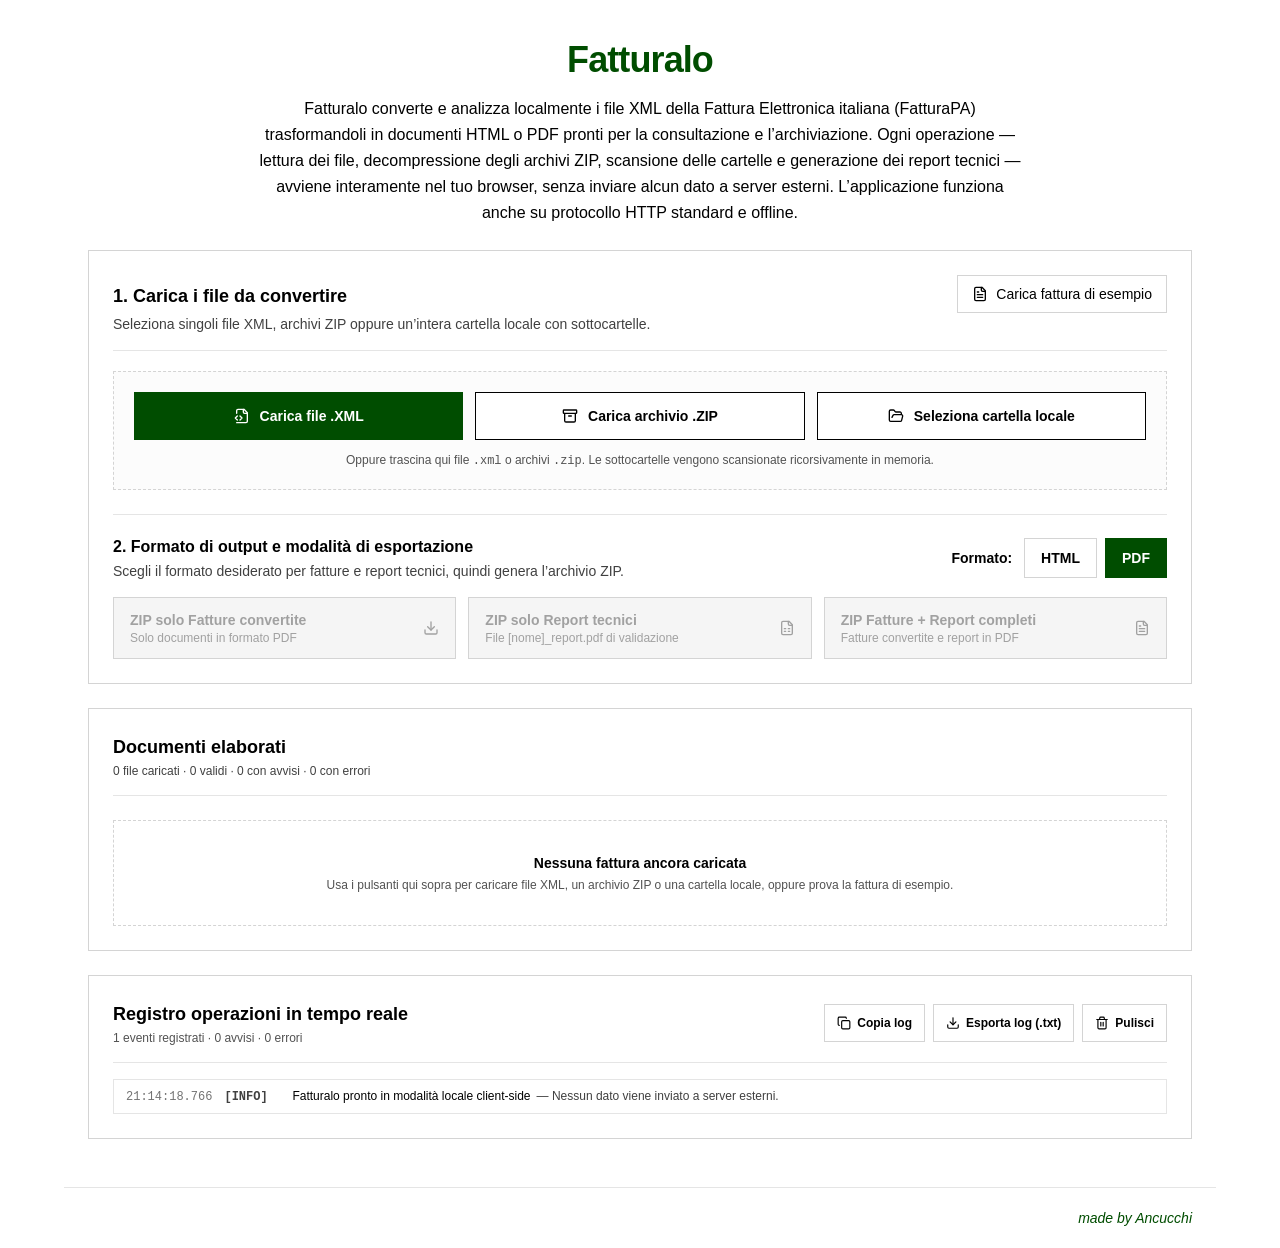
<file: fatturalo/index.html>
<!doctype html>
<html lang="it">
  <head>
    <meta charset="UTF-8" />
    <meta name="viewport" content="width=device-width, initial-scale=1.0" />
    <title>Fatturalo — Convertitore Fattura Elettronica XML</title>
    <meta
      name="description"
      content="Convertitore e analizzatore client-side per file XML di Fattura Elettronica (FatturaPA) in HTML e PDF, compatibile HTTP e offline."
    />
    <meta property="og:title" content="Fatturalo — Convertitore Fattura Elettronica XML" />
    <meta
      property="og:description"
      content="Convertitore e analizzatore client-side per file XML di Fattura Elettronica (FatturaPA) in HTML e PDF, compatibile HTTP e offline."
    />
    <meta property="og:type" content="website" />
    <meta name="twitter:card" content="summary_large_image" />
    <script type="module" crossorigin src="./assets/index-tyOeHM0s.js"></script>
    <link rel="stylesheet" crossorigin href="./assets/index-B7MGOdqY.css">
  </head>
  <body>
    <div id="root"></div>
  </body>
</html>
</file>
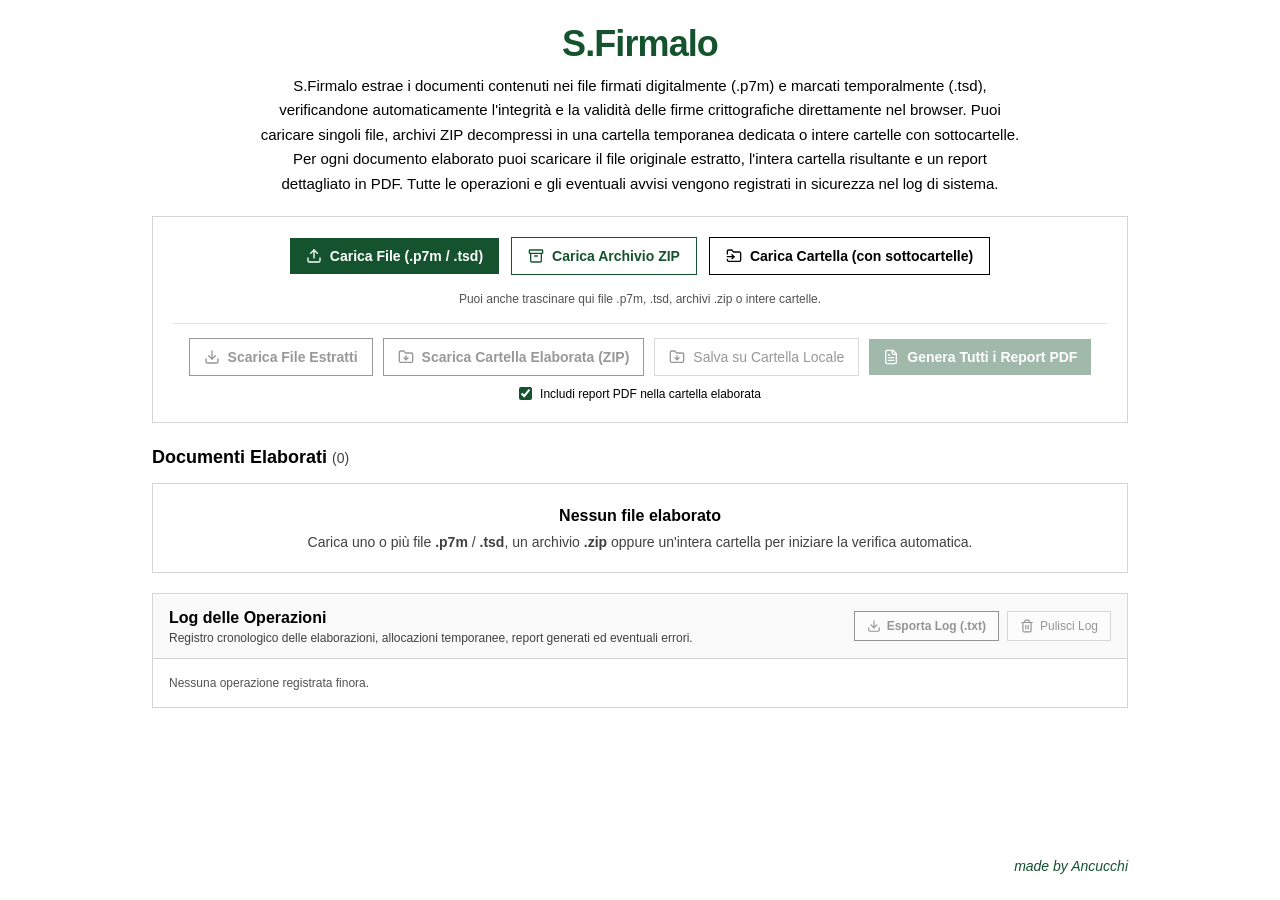
<file: sfirmalo/index.html>
<!doctype html>
<html lang="it">
  <head>
    <meta charset="UTF-8" />
    <meta name="viewport" content="width=device-width, initial-scale=1.0" />
    <title>S.Firmalo — Verifica Firme Digitali P7M e TSD</title>
    <meta name="description" content="Estrazione e verifica automatica di file P7M e TSD con generazione di report PDF sulle firme digitali." />
    <meta property="og:title" content="S.Firmalo — Verifica Firme Digitali P7M e TSD" />
    <meta property="og:description" content="Estrazione e verifica automatica di file P7M e TSD con generazione di report PDF sulle firme digitali." />
    <meta property="og:type" content="website" />
    <meta name="twitter:card" content="summary_large_image" />
    <script type="module" crossorigin src="./assets/index-D6_VZSqd.js"></script>
    <link rel="stylesheet" crossorigin href="./assets/index-Cl83k2hh.css">
  </head>
  <body>
    <div id="root"></div>
  </body>
</html>
</file>
<file: fatturalo/assets/index-B7MGOdqY.css>
/*! tailwindcss v4.3.5 | MIT License | https://tailwindcss.com */
@layer properties{@supports (((-webkit-hyphens:none)) and (not (margin-trim:block))) or ((-moz-orient:inline) and (not (color:rgb(from red r g b)))){*,:before,:after,::backdrop{--tw-translate-x:0;--tw-translate-y:0;--tw-translate-z:0;--tw-space-y-reverse:0;--tw-divide-y-reverse:0;--tw-border-style:solid;--tw-leading:initial;--tw-font-weight:initial;--tw-tracking:initial;--tw-ordinal:initial;--tw-slashed-zero:initial;--tw-numeric-figure:initial;--tw-numeric-spacing:initial;--tw-numeric-fraction:initial}}}@layer theme{:root,:host{--font-sans:-apple-system, BlinkMacSystemFont, "Segoe UI", Roboto, "Helvetica Neue", "Noto Sans", Arial, sans-serif, "Apple Color Emoji", "Segoe UI Emoji", "Segoe UI Symbol", "Noto Color Emoji";--font-mono:ui-monospace, SFMono-Regular, Menlo, Monaco, Consolas, "Liberation Mono", "Courier New", monospace;--color-red-50:oklch(97.1% .013 17.38);--color-red-700:oklch(50.5% .213 27.518);--color-red-800:oklch(44.4% .177 26.899);--color-amber-50:oklch(98.7% .022 95.277);--color-amber-800:oklch(47.3% .137 46.201);--color-neutral-50:oklch(98.5% 0 none);--color-neutral-100:oklch(97% 0 none);--color-neutral-200:oklch(92.2% 0 none);--color-neutral-300:oklch(87% 0 none);--color-neutral-400:oklch(70.8% 0 none);--color-neutral-500:oklch(55.6% 0 none);--color-neutral-600:oklch(43.9% 0 none);--color-neutral-700:oklch(37.1% 0 none);--color-neutral-800:oklch(26.9% 0 none);--color-black:#000;--color-white:#fff;--spacing:.25rem;--container-md:28rem;--container-3xl:48rem;--container-5xl:64rem;--container-6xl:72rem;--text-xs:.75rem;--text-xs--line-height:calc(1 / .75);--text-sm:.875rem;--text-sm--line-height:calc(1.25 / .875);--text-base:1rem;--text-base--line-height:calc(1.5 / 1);--text-lg:1.125rem;--text-lg--line-height:calc(1.75 / 1.125);--text-4xl:2.25rem;--text-4xl--line-height:calc(2.5 / 2.25);--font-weight-medium:500;--font-weight-bold:700;--tracking-tight:-.025em;--leading-relaxed:1.625;--default-transition-duration:.15s;--default-transition-timing-function:cubic-bezier(.4, 0, .2, 1);--default-font-family:var(--font-sans);--default-mono-font-family:var(--font-mono)}}@layer base{*,:after,:before,::backdrop{box-sizing:border-box;border:0 solid;margin:0;padding:0}::file-selector-button{box-sizing:border-box;border:0 solid;margin:0;padding:0}html,:host{-webkit-text-size-adjust:100%;tab-size:4;line-height:1.5;font-family:var(--default-font-family,-apple-system, BlinkMacSystemFont, "Segoe UI", Roboto, "Helvetica Neue", "Noto Sans", Arial, sans-serif, "Apple Color Emoji", "Segoe UI Emoji", "Segoe UI Symbol", "Noto Color Emoji");font-feature-settings:var(--default-font-feature-settings,normal);font-variation-settings:var(--default-font-variation-settings,normal);-webkit-tap-highlight-color:transparent}hr{height:0;color:inherit;border-top-width:1px}abbr:where([title]){-webkit-text-decoration:underline dotted;text-decoration:underline dotted}h1,h2,h3,h4,h5,h6{font-size:inherit;font-weight:inherit}a{color:inherit;-webkit-text-decoration:inherit;-webkit-text-decoration:inherit;-webkit-text-decoration:inherit;-webkit-text-decoration:inherit;text-decoration:inherit}b,strong{font-weight:bolder}code,kbd,samp,pre{font-family:var(--default-mono-font-family,ui-monospace, SFMono-Regular, Menlo, Monaco, Consolas, "Liberation Mono", "Courier New", monospace);font-feature-settings:var(--default-mono-font-feature-settings,normal);font-variation-settings:var(--default-mono-font-variation-settings,normal);font-size:1em}small{font-size:80%}sub,sup{vertical-align:baseline;font-size:75%;line-height:0;position:relative}sub{bottom:-.25em}sup{top:-.5em}table{text-indent:0;border-color:inherit;border-collapse:collapse}:-moz-focusring:where(:not(iframe)){outline:auto}progress{vertical-align:baseline}summary{display:list-item}ol,ul,menu{list-style:none}img,svg,video,canvas,audio,iframe,embed,object{vertical-align:middle;display:block}img,video{max-width:100%;height:auto}button,input,select,optgroup,textarea{font:inherit;font-feature-settings:inherit;font-variation-settings:inherit;letter-spacing:inherit;color:inherit;opacity:1;background-color:#0000;border-radius:0}::file-selector-button{font:inherit;font-feature-settings:inherit;font-variation-settings:inherit;letter-spacing:inherit;color:inherit;opacity:1;background-color:#0000;border-radius:0}:where(select:is([multiple],[size])) optgroup{font-weight:bolder}:where(select:is([multiple],[size])) optgroup option{padding-inline-start:20px}::file-selector-button{margin-inline-end:4px}::placeholder{opacity:1}@supports (not ((-webkit-appearance:-apple-pay-button))) or (contain-intrinsic-size:1px){::placeholder{color:currentColor}@supports (color:color-mix(in lab, red, red)){::placeholder{color:color-mix(in oklab, currentcolor 50%, transparent)}}}textarea{resize:vertical}::-webkit-search-decoration{-webkit-appearance:none}::-webkit-date-and-time-value{min-height:1lh;text-align:inherit}::-webkit-datetime-edit{display:inline-flex}::-webkit-datetime-edit-fields-wrapper{padding:0}::-webkit-datetime-edit{padding-block:0}::-webkit-datetime-edit-year-field{padding-block:0}::-webkit-datetime-edit-month-field{padding-block:0}::-webkit-datetime-edit-day-field{padding-block:0}::-webkit-datetime-edit-hour-field{padding-block:0}::-webkit-datetime-edit-minute-field{padding-block:0}::-webkit-datetime-edit-second-field{padding-block:0}::-webkit-datetime-edit-millisecond-field{padding-block:0}::-webkit-datetime-edit-meridiem-field{padding-block:0}::-webkit-calendar-picker-indicator{line-height:1}:-moz-ui-invalid{box-shadow:none}button,input:where([type=button],[type=reset],[type=submit]){appearance:button}::file-selector-button{appearance:button}::-webkit-inner-spin-button{height:auto}::-webkit-outer-spin-button{height:auto}[hidden]:where(:not([hidden=until-found])){display:none!important}:root{--fatturalo-green:#004d00;--fatturalo-green-hover:#003800;--fatturalo-bg:#fff;--fatturalo-text:#000}html,body{color:#000;-webkit-font-smoothing:antialiased;background-color:#fff;font-family:Arial,Helvetica,sans-serif;line-height:1.55}button:focus-visible,a:focus-visible,input:focus-visible,select:focus-visible,textarea:focus-visible{outline-offset:2px;outline:2px solid #004d00}}@layer components;@layer utilities{.pointer-events-none{pointer-events:none}.sr-only{clip-path:inset(50%);white-space:nowrap;border-width:0;width:1px;height:1px;margin:-1px;padding:0;position:absolute;overflow:hidden}.absolute{position:absolute}.fixed{position:fixed}.relative{position:relative}.inset-0{inset:0}.top-1\/2{top:50%}.left-3{left:calc(var(--spacing) * 3)}.z-50{z-index:50}.mx-auto{margin-inline:auto}.mt-0\.5{margin-top:calc(var(--spacing) * .5)}.mt-1{margin-top:var(--spacing)}.mt-3{margin-top:calc(var(--spacing) * 3)}.mt-4{margin-top:calc(var(--spacing) * 4)}.mt-5{margin-top:calc(var(--spacing) * 5)}.mt-6{margin-top:calc(var(--spacing) * 6)}.mr-1{margin-right:var(--spacing)}.ml-1\.5{margin-left:calc(var(--spacing) * 1.5)}.flex{display:flex}.grid{display:grid}.inline-flex{display:inline-flex}.table{display:table}.h-3\.5{height:calc(var(--spacing) * 3.5)}.h-4{height:calc(var(--spacing) * 4)}.h-5{height:calc(var(--spacing) * 5)}.h-\[90vh\]{height:90vh}.h-full{height:100%}.max-h-64{max-height:calc(var(--spacing) * 64)}.min-h-\[32px\]{min-height:32px}.min-h-\[34px\]{min-height:34px}.min-h-\[36px\]{min-height:36px}.min-h-\[38px\]{min-height:38px}.min-h-\[40px\]{min-height:40px}.min-h-\[48px\]{min-height:48px}.min-h-\[52px\]{min-height:52px}.min-h-screen{min-height:100vh}.w-3\.5{width:calc(var(--spacing) * 3.5)}.w-4{width:calc(var(--spacing) * 4)}.w-5{width:calc(var(--spacing) * 5)}.w-14{width:calc(var(--spacing) * 14)}.w-full{width:100%}.max-w-3xl{max-width:var(--container-3xl)}.max-w-5xl{max-width:var(--container-5xl)}.max-w-6xl{max-width:var(--container-6xl)}.max-w-\[230px\]{max-width:230px}.max-w-md{max-width:var(--container-md)}.min-w-0{min-width:0}.min-w-\[180px\]{min-width:180px}.flex-1{flex:1}.shrink-0{flex-shrink:0}.border-collapse{border-collapse:collapse}.-translate-y-1\/2{--tw-translate-y:calc(calc(1 / 2 * 100%) * -1);translate:var(--tw-translate-x) var(--tw-translate-y)}.cursor-not-allowed{cursor:not-allowed}.cursor-pointer{cursor:pointer}.grid-cols-1{grid-template-columns:repeat(1,minmax(0,1fr))}.flex-col{flex-direction:column}.flex-nowrap{flex-wrap:nowrap}.flex-wrap{flex-wrap:wrap}.items-baseline{align-items:baseline}.items-center{align-items:center}.items-start{align-items:flex-start}.justify-between{justify-content:space-between}.justify-center{justify-content:center}.justify-end{justify-content:flex-end}.gap-1{gap:var(--spacing)}.gap-1\.5{gap:calc(var(--spacing) * 1.5)}.gap-2{gap:calc(var(--spacing) * 2)}.gap-2\.5{gap:calc(var(--spacing) * 2.5)}.gap-3{gap:calc(var(--spacing) * 3)}.gap-4{gap:calc(var(--spacing) * 4)}:where(.space-y-6>:not(:last-child)){--tw-space-y-reverse:0;margin-block-start:calc(calc(var(--spacing) * 6) * var(--tw-space-y-reverse));margin-block-end:calc(calc(var(--spacing) * 6) * calc(1 - var(--tw-space-y-reverse)))}:where(.divide-y>:not(:last-child)){--tw-divide-y-reverse:0;border-bottom-style:var(--tw-border-style);border-top-style:var(--tw-border-style);border-top-width:calc(1px * var(--tw-divide-y-reverse));border-bottom-width:calc(1px * calc(1 - var(--tw-divide-y-reverse)))}:where(.divide-neutral-200>:not(:last-child)){border-color:var(--color-neutral-200)}.truncate{text-overflow:ellipsis;white-space:nowrap;overflow:hidden}.overflow-x-auto{overflow-x:auto}.overflow-y-auto{overflow-y:auto}.border{border-style:var(--tw-border-style);border-width:1px}.border-t{border-top-style:var(--tw-border-style);border-top-width:1px}.border-b{border-bottom-style:var(--tw-border-style);border-bottom-width:1px}.border-dashed{--tw-border-style:dashed;border-style:dashed}.border-\[\#004d00\]{border-color:#004d00}.border-black{border-color:var(--color-black)}.border-neutral-200{border-color:var(--color-neutral-200)}.border-neutral-300{border-color:var(--color-neutral-300)}.border-neutral-700{border-color:var(--color-neutral-700)}.border-neutral-800{border-color:var(--color-neutral-800)}.border-red-700{border-color:var(--color-red-700)}.bg-\[\#004d00\]{background-color:#004d00}.bg-\[\#f4f8f4\]{background-color:#f4f8f4}.bg-amber-50\/50{background-color:#fffbeb80}@supports (color:color-mix(in lab, red, red)){.bg-amber-50\/50{background-color:color-mix(in oklab, var(--color-amber-50) 50%, transparent)}}.bg-black\/50{background-color:#00000080}@supports (color:color-mix(in lab, red, red)){.bg-black\/50{background-color:color-mix(in oklab, var(--color-black) 50%, transparent)}}.bg-neutral-50\/50{background-color:#fafafa80}@supports (color:color-mix(in lab, red, red)){.bg-neutral-50\/50{background-color:color-mix(in oklab, var(--color-neutral-50) 50%, transparent)}}.bg-neutral-100{background-color:var(--color-neutral-100)}.bg-red-50{background-color:var(--color-red-50)}.bg-red-50\/60{background-color:#fef2f299}@supports (color:color-mix(in lab, red, red)){.bg-red-50\/60{background-color:color-mix(in oklab, var(--color-red-50) 60%, transparent)}}.bg-white{background-color:var(--color-white)}.p-1{padding:var(--spacing)}.p-3{padding:calc(var(--spacing) * 3)}.p-4{padding:calc(var(--spacing) * 4)}.p-5{padding:calc(var(--spacing) * 5)}.p-6{padding:calc(var(--spacing) * 6)}.p-8{padding:calc(var(--spacing) * 8)}.px-2{padding-inline:calc(var(--spacing) * 2)}.px-2\.5{padding-inline:calc(var(--spacing) * 2.5)}.px-3{padding-inline:calc(var(--spacing) * 3)}.px-3\.5{padding-inline:calc(var(--spacing) * 3.5)}.px-4{padding-inline:calc(var(--spacing) * 4)}.px-5{padding-inline:calc(var(--spacing) * 5)}.px-6{padding-inline:calc(var(--spacing) * 6)}.py-1{padding-block:var(--spacing)}.py-1\.5{padding-block:calc(var(--spacing) * 1.5)}.py-2{padding-block:calc(var(--spacing) * 2)}.py-2\.5{padding-block:calc(var(--spacing) * 2.5)}.py-3{padding-block:calc(var(--spacing) * 3)}.py-3\.5{padding-block:calc(var(--spacing) * 3.5)}.py-5{padding-block:calc(var(--spacing) * 5)}.py-6{padding-block:calc(var(--spacing) * 6)}.pt-5{padding-top:calc(var(--spacing) * 5)}.pt-10{padding-top:calc(var(--spacing) * 10)}.pr-3{padding-right:calc(var(--spacing) * 3)}.pb-4{padding-bottom:calc(var(--spacing) * 4)}.pb-6{padding-bottom:calc(var(--spacing) * 6)}.pb-12{padding-bottom:calc(var(--spacing) * 12)}.pl-9{padding-left:calc(var(--spacing) * 9)}.text-center{text-align:center}.text-left{text-align:left}.text-right{text-align:right}.align-top{vertical-align:top}.font-mono{font-family:var(--font-mono)}.font-sans{font-family:var(--font-sans)}.text-4xl{font-size:var(--text-4xl);line-height:var(--tw-leading,var(--text-4xl--line-height))}.text-base{font-size:var(--text-base);line-height:var(--tw-leading,var(--text-base--line-height))}.text-lg{font-size:var(--text-lg);line-height:var(--tw-leading,var(--text-lg--line-height))}.text-sm{font-size:var(--text-sm);line-height:var(--tw-leading,var(--text-sm--line-height))}.text-xs{font-size:var(--text-xs);line-height:var(--tw-leading,var(--text-xs--line-height))}.text-\[11px\]{font-size:11px}.leading-relaxed{--tw-leading:var(--leading-relaxed);line-height:var(--leading-relaxed)}.font-bold{--tw-font-weight:var(--font-weight-bold);font-weight:var(--font-weight-bold)}.font-medium{--tw-font-weight:var(--font-weight-medium);font-weight:var(--font-weight-medium)}.tracking-tight{--tw-tracking:var(--tracking-tight);letter-spacing:var(--tracking-tight)}.break-words{overflow-wrap:break-word}.whitespace-nowrap{white-space:nowrap}.text-\[\#004d00\]{color:#004d00}.text-amber-800{color:var(--color-amber-800)}.text-black{color:var(--color-black)}.text-neutral-400{color:var(--color-neutral-400)}.text-neutral-500{color:var(--color-neutral-500)}.text-neutral-600{color:var(--color-neutral-600)}.text-neutral-700{color:var(--color-neutral-700)}.text-neutral-800{color:var(--color-neutral-800)}.text-red-700{color:var(--color-red-700)}.text-red-800{color:var(--color-red-800)}.text-white{color:var(--color-white)}.italic{font-style:italic}.tabular-nums{--tw-numeric-spacing:tabular-nums;font-variant-numeric:var(--tw-ordinal, ) var(--tw-slashed-zero, ) var(--tw-numeric-figure, ) var(--tw-numeric-spacing, ) var(--tw-numeric-fraction, )}.opacity-90{opacity:.9}.transition-colors{transition-property:color,background-color,border-color,outline-color,text-decoration-color,fill,stroke,--tw-gradient-from,--tw-gradient-via,--tw-gradient-to;transition-timing-function:var(--tw-ease,var(--default-transition-timing-function));transition-duration:var(--tw-duration,var(--default-transition-duration))}.placeholder\:text-neutral-500::placeholder{color:var(--color-neutral-500)}@media (hover:hover){.hover\:border-\[\#004d00\]:hover{border-color:#004d00}.hover\:border-black:hover{border-color:var(--color-black)}.hover\:border-red-700:hover{border-color:var(--color-red-700)}.hover\:bg-\[\#004d00\]:hover{background-color:#004d00}.hover\:bg-\[\#003800\]:hover{background-color:#003800}.hover\:bg-\[\#f4f8f4\]:hover{background-color:#f4f8f4}.hover\:bg-neutral-50:hover{background-color:var(--color-neutral-50)}.hover\:bg-neutral-100:hover{background-color:var(--color-neutral-100)}.hover\:text-\[\#004d00\]:hover{color:#004d00}.hover\:text-black:hover{color:var(--color-black)}.hover\:text-red-700:hover{color:var(--color-red-700)}.hover\:text-white:hover{color:var(--color-white)}}.disabled\:opacity-40:disabled{opacity:.4}.disabled\:opacity-50:disabled{opacity:.5}@media (width>=40rem){.sm\:flex-row{flex-direction:row}.sm\:items-baseline{align-items:baseline}.sm\:gap-3{gap:calc(var(--spacing) * 3)}}@media (width>=48rem){.md\:grid-cols-3{grid-template-columns:repeat(3,minmax(0,1fr))}.md\:flex-row{flex-direction:row}.md\:items-center{align-items:center}.md\:justify-between{justify-content:space-between}}@media (width>=64rem){.lg\:grid-cols-3{grid-template-columns:repeat(3,minmax(0,1fr))}}}.tabular-nums{font-variant-numeric:tabular-nums}@media (prefers-reduced-motion:reduce){*,:before,:after{transition-duration:.01ms!important;animation-duration:.01ms!important;animation-iteration-count:1!important}}@property --tw-translate-x{syntax:"*";inherits:false;initial-value:0}@property --tw-translate-y{syntax:"*";inherits:false;initial-value:0}@property --tw-translate-z{syntax:"*";inherits:false;initial-value:0}@property --tw-space-y-reverse{syntax:"*";inherits:false;initial-value:0}@property --tw-divide-y-reverse{syntax:"*";inherits:false;initial-value:0}@property --tw-border-style{syntax:"*";inherits:false;initial-value:solid}@property --tw-leading{syntax:"*";inherits:false}@property --tw-font-weight{syntax:"*";inherits:false}@property --tw-tracking{syntax:"*";inherits:false}@property --tw-ordinal{syntax:"*";inherits:false}@property --tw-slashed-zero{syntax:"*";inherits:false}@property --tw-numeric-figure{syntax:"*";inherits:false}@property --tw-numeric-spacing{syntax:"*";inherits:false}@property --tw-numeric-fraction{syntax:"*";inherits:false}
</file>
<file: sfirmalo/assets/index-Cl83k2hh.css>
/*! tailwindcss v4.3.5 | MIT License | https://tailwindcss.com */
@layer properties{@supports (((-webkit-hyphens:none)) and (not (margin-trim:block))) or ((-moz-orient:inline) and (not (color:rgb(from red r g b)))){*,:before,:after,::backdrop{--tw-space-y-reverse:0;--tw-divide-y-reverse:0;--tw-border-style:solid;--tw-leading:initial;--tw-font-weight:initial;--tw-tracking:initial;--tw-ordinal:initial;--tw-slashed-zero:initial;--tw-numeric-figure:initial;--tw-numeric-spacing:initial;--tw-numeric-fraction:initial;--tw-shadow:0 0 #0000;--tw-shadow-color:initial;--tw-shadow-alpha:100%;--tw-inset-shadow:0 0 #0000;--tw-inset-shadow-color:initial;--tw-inset-shadow-alpha:100%;--tw-ring-color:initial;--tw-ring-shadow:0 0 #0000;--tw-inset-ring-color:initial;--tw-inset-ring-shadow:0 0 #0000;--tw-ring-inset:initial;--tw-ring-offset-width:0px;--tw-ring-offset-color:#fff;--tw-ring-offset-shadow:0 0 #0000}}}@layer theme{:root,:host{--font-sans:-apple-system, BlinkMacSystemFont, "Segoe UI", Roboto, "Helvetica Neue", "Noto Sans", Arial, sans-serif, "Apple Color Emoji", "Segoe UI Emoji", "Segoe UI Symbol", "Noto Color Emoji";--font-mono:ui-monospace, SFMono-Regular, Menlo, Monaco, Consolas, "Liberation Mono", "Courier New", monospace;--color-red-300:oklch(80.8% .114 19.571);--color-red-700:oklch(50.5% .213 27.518);--color-red-800:oklch(44.4% .177 26.899);--color-amber-50:oklch(98.7% .022 95.277);--color-amber-100:oklch(96.2% .059 95.617);--color-amber-300:oklch(87.9% .169 91.605);--color-amber-500:oklch(76.9% .188 70.08);--color-amber-800:oklch(47.3% .137 46.201);--color-amber-900:oklch(41.4% .112 45.904);--color-neutral-50:oklch(98.5% 0 none);--color-neutral-100:oklch(97% 0 none);--color-neutral-200:oklch(92.2% 0 none);--color-neutral-300:oklch(87% 0 none);--color-neutral-400:oklch(70.8% 0 none);--color-neutral-600:oklch(43.9% 0 none);--color-neutral-700:oklch(37.1% 0 none);--color-neutral-800:oklch(26.9% 0 none);--color-black:#000;--color-white:#fff;--spacing:.25rem;--container-lg:32rem;--container-3xl:48rem;--container-5xl:64rem;--text-xs:.75rem;--text-xs--line-height:calc(1 / .75);--text-sm:.875rem;--text-sm--line-height:calc(1.25 / .875);--text-base:1rem;--text-base--line-height:calc(1.5 / 1);--text-lg:1.125rem;--text-lg--line-height:calc(1.75 / 1.125);--text-4xl:2.25rem;--text-4xl--line-height:calc(2.5 / 2.25);--font-weight-normal:400;--font-weight-medium:500;--font-weight-bold:700;--tracking-tight:-.025em;--leading-relaxed:1.625;--default-transition-duration:.15s;--default-transition-timing-function:cubic-bezier(.4, 0, .2, 1);--default-font-family:var(--font-sans);--default-mono-font-family:var(--font-mono)}}@layer base{*,:after,:before,::backdrop{box-sizing:border-box;border:0 solid;margin:0;padding:0}::file-selector-button{box-sizing:border-box;border:0 solid;margin:0;padding:0}html,:host{-webkit-text-size-adjust:100%;tab-size:4;line-height:1.5;font-family:var(--default-font-family,-apple-system, BlinkMacSystemFont, "Segoe UI", Roboto, "Helvetica Neue", "Noto Sans", Arial, sans-serif, "Apple Color Emoji", "Segoe UI Emoji", "Segoe UI Symbol", "Noto Color Emoji");font-feature-settings:var(--default-font-feature-settings,normal);font-variation-settings:var(--default-font-variation-settings,normal);-webkit-tap-highlight-color:transparent}hr{height:0;color:inherit;border-top-width:1px}abbr:where([title]){-webkit-text-decoration:underline dotted;text-decoration:underline dotted}h1,h2,h3,h4,h5,h6{font-size:inherit;font-weight:inherit}a{color:inherit;-webkit-text-decoration:inherit;-webkit-text-decoration:inherit;-webkit-text-decoration:inherit;-webkit-text-decoration:inherit;text-decoration:inherit}b,strong{font-weight:bolder}code,kbd,samp,pre{font-family:var(--default-mono-font-family,ui-monospace, SFMono-Regular, Menlo, Monaco, Consolas, "Liberation Mono", "Courier New", monospace);font-feature-settings:var(--default-mono-font-feature-settings,normal);font-variation-settings:var(--default-mono-font-variation-settings,normal);font-size:1em}small{font-size:80%}sub,sup{vertical-align:baseline;font-size:75%;line-height:0;position:relative}sub{bottom:-.25em}sup{top:-.5em}table{text-indent:0;border-color:inherit;border-collapse:collapse}:-moz-focusring:where(:not(iframe)){outline:auto}progress{vertical-align:baseline}summary{display:list-item}ol,ul,menu{list-style:none}img,svg,video,canvas,audio,iframe,embed,object{vertical-align:middle;display:block}img,video{max-width:100%;height:auto}button,input,select,optgroup,textarea{font:inherit;font-feature-settings:inherit;font-variation-settings:inherit;letter-spacing:inherit;color:inherit;opacity:1;background-color:#0000;border-radius:0}::file-selector-button{font:inherit;font-feature-settings:inherit;font-variation-settings:inherit;letter-spacing:inherit;color:inherit;opacity:1;background-color:#0000;border-radius:0}:where(select:is([multiple],[size])) optgroup{font-weight:bolder}:where(select:is([multiple],[size])) optgroup option{padding-inline-start:20px}::file-selector-button{margin-inline-end:4px}::placeholder{opacity:1}@supports (not ((-webkit-appearance:-apple-pay-button))) or (contain-intrinsic-size:1px){::placeholder{color:currentColor}@supports (color:color-mix(in lab, red, red)){::placeholder{color:color-mix(in oklab, currentcolor 50%, transparent)}}}textarea{resize:vertical}::-webkit-search-decoration{-webkit-appearance:none}::-webkit-date-and-time-value{min-height:1lh;text-align:inherit}::-webkit-datetime-edit{display:inline-flex}::-webkit-datetime-edit-fields-wrapper{padding:0}::-webkit-datetime-edit{padding-block:0}::-webkit-datetime-edit-year-field{padding-block:0}::-webkit-datetime-edit-month-field{padding-block:0}::-webkit-datetime-edit-day-field{padding-block:0}::-webkit-datetime-edit-hour-field{padding-block:0}::-webkit-datetime-edit-minute-field{padding-block:0}::-webkit-datetime-edit-second-field{padding-block:0}::-webkit-datetime-edit-millisecond-field{padding-block:0}::-webkit-datetime-edit-meridiem-field{padding-block:0}::-webkit-calendar-picker-indicator{line-height:1}:-moz-ui-invalid{box-shadow:none}button,input:where([type=button],[type=reset],[type=submit]){appearance:button}::file-selector-button{appearance:button}::-webkit-inner-spin-button{height:auto}::-webkit-outer-spin-button{height:auto}[hidden]:where(:not([hidden=until-found])){display:none!important}html,body{color:#000;-webkit-font-smoothing:antialiased;background-color:#fff;font-family:Arial,Helvetica,sans-serif}}@layer components;@layer utilities{.sr-only{clip-path:inset(50%);white-space:nowrap;border-width:0;width:1px;height:1px;margin:-1px;padding:0;position:absolute;overflow:hidden}.fixed{position:fixed}.relative{position:relative}.inset-0{inset:0}.z-50{z-index:50}.mx-auto{margin-inline:auto}.mt-0\.5{margin-top:calc(var(--spacing) * .5)}.mt-1{margin-top:var(--spacing)}.mt-4{margin-top:calc(var(--spacing) * 4)}.mb-1{margin-bottom:var(--spacing)}.block{display:block}.flex{display:flex}.grid{display:grid}.hidden{display:none}.inline-flex{display:inline-flex}.h-3\.5{height:calc(var(--spacing) * 3.5)}.h-4{height:calc(var(--spacing) * 4)}.h-5{height:calc(var(--spacing) * 5)}.max-h-72{max-height:calc(var(--spacing) * 72)}.min-h-screen{min-height:100vh}.w-3\.5{width:calc(var(--spacing) * 3.5)}.w-4{width:calc(var(--spacing) * 4)}.w-5{width:calc(var(--spacing) * 5)}.w-8{width:calc(var(--spacing) * 8)}.w-16{width:calc(var(--spacing) * 16)}.w-full{width:100%}.max-w-3xl{max-width:var(--container-3xl)}.max-w-5xl{max-width:var(--container-5xl)}.max-w-lg{max-width:var(--container-lg)}.flex-1{flex:1}.shrink-0{flex-shrink:0}.border-collapse{border-collapse:collapse}.cursor-pointer{cursor:pointer}.list-disc{list-style-type:disc}.grid-cols-1{grid-template-columns:repeat(1,minmax(0,1fr))}.flex-col{flex-direction:column}.flex-wrap{flex-wrap:wrap}.items-center{align-items:center}.items-start{align-items:flex-start}.justify-between{justify-content:space-between}.justify-center{justify-content:center}.justify-end{justify-content:flex-end}.gap-1{gap:var(--spacing)}.gap-1\.5{gap:calc(var(--spacing) * 1.5)}.gap-2{gap:calc(var(--spacing) * 2)}.gap-2\.5{gap:calc(var(--spacing) * 2.5)}.gap-3{gap:calc(var(--spacing) * 3)}.gap-4{gap:calc(var(--spacing) * 4)}:where(.space-y-0\.5>:not(:last-child)){--tw-space-y-reverse:0;margin-block-start:calc(calc(var(--spacing) * .5) * var(--tw-space-y-reverse));margin-block-end:calc(calc(var(--spacing) * .5) * calc(1 - var(--tw-space-y-reverse)))}:where(.space-y-1>:not(:last-child)){--tw-space-y-reverse:0;margin-block-start:calc(var(--spacing) * var(--tw-space-y-reverse));margin-block-end:calc(var(--spacing) * calc(1 - var(--tw-space-y-reverse)))}:where(.space-y-1\.5>:not(:last-child)){--tw-space-y-reverse:0;margin-block-start:calc(calc(var(--spacing) * 1.5) * var(--tw-space-y-reverse));margin-block-end:calc(calc(var(--spacing) * 1.5) * calc(1 - var(--tw-space-y-reverse)))}:where(.space-y-2>:not(:last-child)){--tw-space-y-reverse:0;margin-block-start:calc(calc(var(--spacing) * 2) * var(--tw-space-y-reverse));margin-block-end:calc(calc(var(--spacing) * 2) * calc(1 - var(--tw-space-y-reverse)))}:where(.space-y-2\.5>:not(:last-child)){--tw-space-y-reverse:0;margin-block-start:calc(calc(var(--spacing) * 2.5) * var(--tw-space-y-reverse));margin-block-end:calc(calc(var(--spacing) * 2.5) * calc(1 - var(--tw-space-y-reverse)))}:where(.space-y-3>:not(:last-child)){--tw-space-y-reverse:0;margin-block-start:calc(calc(var(--spacing) * 3) * var(--tw-space-y-reverse));margin-block-end:calc(calc(var(--spacing) * 3) * calc(1 - var(--tw-space-y-reverse)))}:where(.space-y-4>:not(:last-child)){--tw-space-y-reverse:0;margin-block-start:calc(calc(var(--spacing) * 4) * var(--tw-space-y-reverse));margin-block-end:calc(calc(var(--spacing) * 4) * calc(1 - var(--tw-space-y-reverse)))}:where(.space-y-5>:not(:last-child)){--tw-space-y-reverse:0;margin-block-start:calc(calc(var(--spacing) * 5) * var(--tw-space-y-reverse));margin-block-end:calc(calc(var(--spacing) * 5) * calc(1 - var(--tw-space-y-reverse)))}.gap-x-6{column-gap:calc(var(--spacing) * 6)}.gap-y-1{row-gap:var(--spacing)}:where(.divide-y>:not(:last-child)){--tw-divide-y-reverse:0;border-bottom-style:var(--tw-border-style);border-top-style:var(--tw-border-style);border-top-width:calc(1px * var(--tw-divide-y-reverse));border-bottom-width:calc(1px * calc(1 - var(--tw-divide-y-reverse)))}:where(.divide-neutral-200>:not(:last-child)){border-color:var(--color-neutral-200)}:where(.divide-neutral-300>:not(:last-child)){border-color:var(--color-neutral-300)}.overflow-x-auto{overflow-x:auto}.overflow-y-auto{overflow-y:auto}.border{border-style:var(--tw-border-style);border-width:1px}.border-t{border-top-style:var(--tw-border-style);border-top-width:1px}.border-b{border-bottom-style:var(--tw-border-style);border-bottom-width:1px}.border-\[\#14532D\]{border-color:#14532d}.border-amber-300{border-color:var(--color-amber-300)}.border-amber-500{border-color:var(--color-amber-500)}.border-black{border-color:var(--color-black)}.border-neutral-200{border-color:var(--color-neutral-200)}.border-neutral-300{border-color:var(--color-neutral-300)}.border-neutral-400{border-color:var(--color-neutral-400)}.border-red-300{border-color:var(--color-red-300)}.border-transparent{border-color:#0000}.bg-\[\#14532D\]{background-color:#14532d}.bg-amber-50\/50{background-color:#fffbeb80}@supports (color:color-mix(in lab, red, red)){.bg-amber-50\/50{background-color:color-mix(in oklab, var(--color-amber-50) 50%, transparent)}}.bg-black\/40{background-color:#0006}@supports (color:color-mix(in lab, red, red)){.bg-black\/40{background-color:color-mix(in oklab, var(--color-black) 40%, transparent)}}.bg-neutral-50{background-color:var(--color-neutral-50)}.bg-white{background-color:var(--color-white)}.p-1{padding:var(--spacing)}.p-1\.5{padding:calc(var(--spacing) * 1.5)}.p-3{padding:calc(var(--spacing) * 3)}.p-4{padding:calc(var(--spacing) * 4)}.p-5{padding:calc(var(--spacing) * 5)}.p-6{padding:calc(var(--spacing) * 6)}.px-3{padding-inline:calc(var(--spacing) * 3)}.px-3\.5{padding-inline:calc(var(--spacing) * 3.5)}.px-4{padding-inline:calc(var(--spacing) * 4)}.px-6{padding-inline:calc(var(--spacing) * 6)}.py-1\.5{padding-block:calc(var(--spacing) * 1.5)}.py-2{padding-block:calc(var(--spacing) * 2)}.py-2\.5{padding-block:calc(var(--spacing) * 2.5)}.py-3{padding-block:calc(var(--spacing) * 3)}.pt-1{padding-top:var(--spacing)}.pt-2{padding-top:calc(var(--spacing) * 2)}.pt-3\.5{padding-top:calc(var(--spacing) * 3.5)}.pt-4{padding-top:calc(var(--spacing) * 4)}.pt-6{padding-top:calc(var(--spacing) * 6)}.pb-4{padding-bottom:calc(var(--spacing) * 4)}.pb-6{padding-bottom:calc(var(--spacing) * 6)}.pl-5{padding-left:calc(var(--spacing) * 5)}.pl-6{padding-left:calc(var(--spacing) * 6)}.text-center{text-align:center}.text-left{text-align:left}.text-right{text-align:right}.align-middle{vertical-align:middle}.font-\[Arial\,Helvetica\,sans-serif\]{font-family:Arial,Helvetica,sans-serif}.font-mono{font-family:var(--font-mono)}.text-4xl{font-size:var(--text-4xl);line-height:var(--tw-leading,var(--text-4xl--line-height))}.text-base{font-size:var(--text-base);line-height:var(--tw-leading,var(--text-base--line-height))}.text-lg{font-size:var(--text-lg);line-height:var(--tw-leading,var(--text-lg--line-height))}.text-sm{font-size:var(--text-sm);line-height:var(--tw-leading,var(--text-sm--line-height))}.text-xs{font-size:var(--text-xs);line-height:var(--tw-leading,var(--text-xs--line-height))}.text-\[15px\]{font-size:15px}.leading-relaxed{--tw-leading:var(--leading-relaxed);line-height:var(--leading-relaxed)}.font-bold{--tw-font-weight:var(--font-weight-bold);font-weight:var(--font-weight-bold)}.font-medium{--tw-font-weight:var(--font-weight-medium);font-weight:var(--font-weight-medium)}.font-normal{--tw-font-weight:var(--font-weight-normal);font-weight:var(--font-weight-normal)}.tracking-tight{--tw-tracking:var(--tracking-tight);letter-spacing:var(--tracking-tight)}.\[text-wrap\:balance\]{text-wrap:balance}.break-words{overflow-wrap:break-word}.break-all{word-break:break-all}.whitespace-nowrap{white-space:nowrap}.text-\[\#14532D\]{color:#14532d}.text-amber-800{color:var(--color-amber-800)}.text-amber-900{color:var(--color-amber-900)}.text-black{color:var(--color-black)}.text-neutral-600{color:var(--color-neutral-600)}.text-neutral-700{color:var(--color-neutral-700)}.text-neutral-800{color:var(--color-neutral-800)}.text-red-700{color:var(--color-red-700)}.text-red-800{color:var(--color-red-800)}.text-white{color:var(--color-white)}.italic{font-style:italic}.tabular-nums{--tw-numeric-spacing:tabular-nums;font-variant-numeric:var(--tw-ordinal, ) var(--tw-slashed-zero, ) var(--tw-numeric-figure, ) var(--tw-numeric-spacing, ) var(--tw-numeric-fraction, )}.underline{text-decoration-line:underline}.accent-\[\#14532D\]{accent-color:#14532d}.shadow-lg{--tw-shadow:0 10px 15px -3px var(--tw-shadow-color,#0000001a), 0 4px 6px -4px var(--tw-shadow-color,#0000001a);box-shadow:var(--tw-inset-shadow), var(--tw-inset-ring-shadow), var(--tw-ring-offset-shadow), var(--tw-ring-shadow), var(--tw-shadow)}.transition-colors{transition-property:color,background-color,border-color,outline-color,text-decoration-color,fill,stroke,--tw-gradient-from,--tw-gradient-via,--tw-gradient-to;transition-timing-function:var(--tw-ease,var(--default-transition-timing-function));transition-duration:var(--tw-duration,var(--default-transition-duration))}@media (hover:hover){.hover\:border-neutral-300:hover{border-color:var(--color-neutral-300)}.hover\:bg-\[\#0f3f22\]:hover{background-color:#0f3f22}.hover\:bg-amber-100:hover{background-color:var(--color-amber-100)}.hover\:bg-neutral-50:hover{background-color:var(--color-neutral-50)}.hover\:bg-neutral-100:hover{background-color:var(--color-neutral-100)}.hover\:bg-neutral-200:hover{background-color:var(--color-neutral-200)}.hover\:text-black:hover{color:var(--color-black)}}.focus\:border-\[\#14532D\]:focus{border-color:#14532d}.focus\:outline-none:focus{--tw-outline-style:none;outline-style:none}.disabled\:opacity-40:disabled{opacity:.4}.disabled\:opacity-50:disabled{opacity:.5}@media (width>=40rem){.sm\:flex-row{flex-direction:row}.sm\:items-baseline{align-items:baseline}.sm\:gap-3{gap:calc(var(--spacing) * 3)}}@media (width>=48rem){.md\:grid-cols-2{grid-template-columns:repeat(2,minmax(0,1fr))}}}.tabular-nums{font-variant-numeric:tabular-nums}@property --tw-space-y-reverse{syntax:"*";inherits:false;initial-value:0}@property --tw-divide-y-reverse{syntax:"*";inherits:false;initial-value:0}@property --tw-border-style{syntax:"*";inherits:false;initial-value:solid}@property --tw-leading{syntax:"*";inherits:false}@property --tw-font-weight{syntax:"*";inherits:false}@property --tw-tracking{syntax:"*";inherits:false}@property --tw-ordinal{syntax:"*";inherits:false}@property --tw-slashed-zero{syntax:"*";inherits:false}@property --tw-numeric-figure{syntax:"*";inherits:false}@property --tw-numeric-spacing{syntax:"*";inherits:false}@property --tw-numeric-fraction{syntax:"*";inherits:false}@property --tw-shadow{syntax:"*";inherits:false;initial-value:0 0 #0000}@property --tw-shadow-color{syntax:"*";inherits:false}@property --tw-shadow-alpha{syntax:"<percentage>";inherits:false;initial-value:100%}@property --tw-inset-shadow{syntax:"*";inherits:false;initial-value:0 0 #0000}@property --tw-inset-shadow-color{syntax:"*";inherits:false}@property --tw-inset-shadow-alpha{syntax:"<percentage>";inherits:false;initial-value:100%}@property --tw-ring-color{syntax:"*";inherits:false}@property --tw-ring-shadow{syntax:"*";inherits:false;initial-value:0 0 #0000}@property --tw-inset-ring-color{syntax:"*";inherits:false}@property --tw-inset-ring-shadow{syntax:"*";inherits:false;initial-value:0 0 #0000}@property --tw-ring-inset{syntax:"*";inherits:false}@property --tw-ring-offset-width{syntax:"<length>";inherits:false;initial-value:0}@property --tw-ring-offset-color{syntax:"*";inherits:false;initial-value:#fff}@property --tw-ring-offset-shadow{syntax:"*";inherits:false;initial-value:0 0 #0000}
</file>
